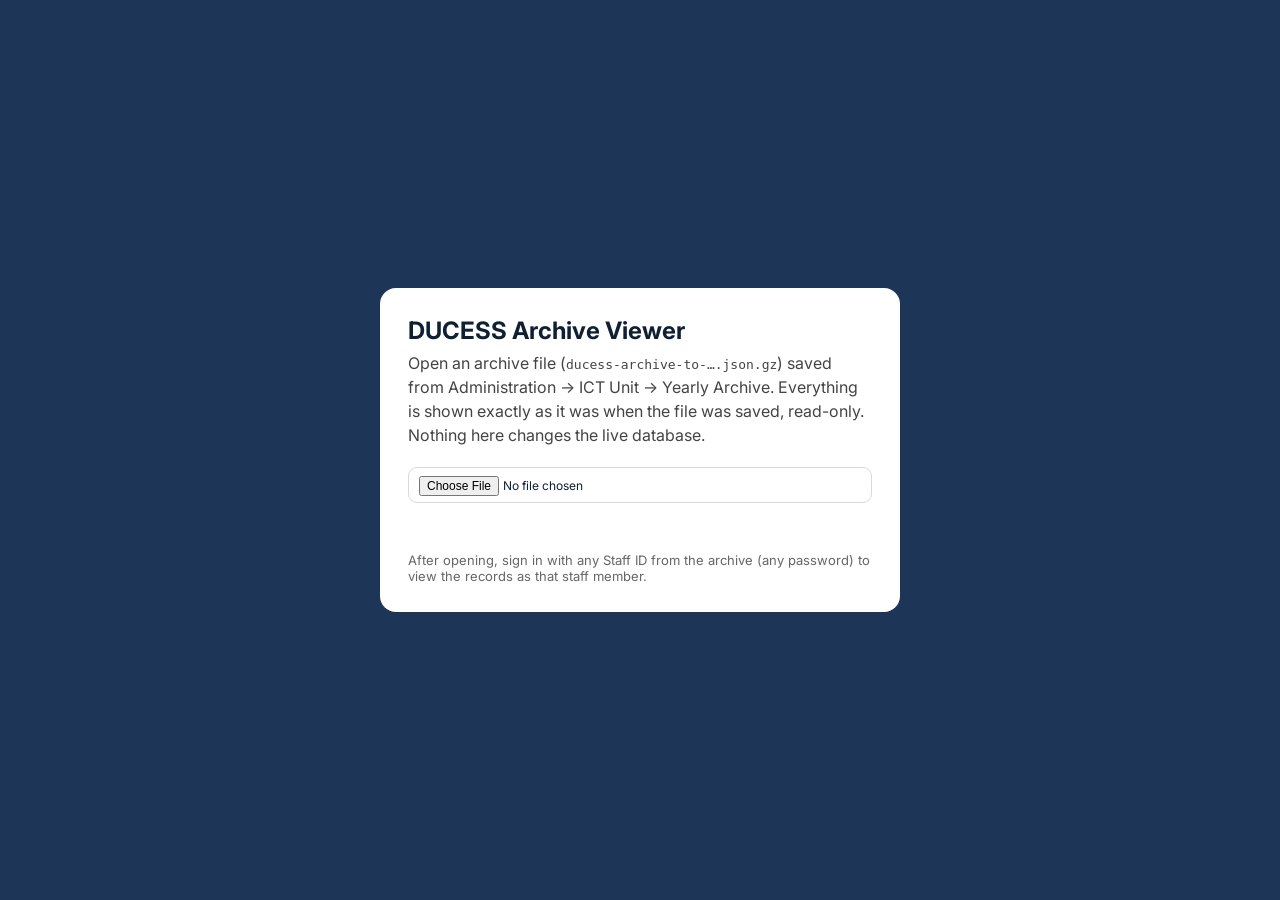
<file: archive.html>
<!doctype html>
<html lang="en">
<head>
  <meta charset="utf-8" />
  <meta name="viewport" content="width=device-width, initial-scale=1" />
  <title>DUCESS Archive Viewer</title>
  <link rel="icon" type="image/png" href="logo.png" />
  <link rel="preconnect" href="https://fonts.googleapis.com">
  <link rel="preconnect" href="https://fonts.gstatic.com" crossorigin>
  <link href="https://fonts.googleapis.com/css2?family=Inter:wght@400;500;600;700;800&display=swap" rel="stylesheet">
  <link rel="stylesheet" href="app.css?v=20261024a" />
</head>
<div id="globalProcessingOverlay" class="processing-overlay hidden">
  <div class="processing-box">
    <div class="spinner"></div>
    <div id="processingText">Processing...</div>
    <button id="processingCancelBtn" type="button" class="processing-cancel-btn hidden">Cancel</button>
  </div>
</div>
<body>

  <!-- LOGIN SCREEN -->
  <div id="loginScreen" class="login-screen hidden">
    <div class="login-card">
      <div class="login-brand">
        <img src="logo.png" alt="Ducess" class="login-logo">
        <div class="login-title">DUCESS ENTERPRISE</div>
        <div class="login-sub">Staff Portal</div>
      </div>
      <div class="login-form" autocomplete="off">
        <div class="login-field">
          <label for="loginStaffId">Staff ID</label>
          <input id="loginStaffId" class="entry-input" type="text" placeholder="e.g. ADMIN001" autocomplete="off" autocorrect="off" autocapitalize="none" spellcheck="false" data-no-password-store="true" />
        </div>
        <div class="login-field">
          <label for="loginPassword">Password</label>
          <input id="loginPassword" class="entry-input" type="password" placeholder="Enter your password" autocomplete="new-password" autocorrect="off" autocapitalize="none" spellcheck="false" data-no-password-store="true" />
        </div>
        <div id="loginError" class="login-error hidden"></div>
        <button id="loginBtn" class="login-btn">Sign In</button>
      </div>
    </div>
  </div>
  <!-- END LOGIN SCREEN -->
  <div class="shell">
    <header class="topbar">
      <div class="brand-wrap">
        <div class="logo"><img src="logo.png" style="width:70%;height:70%;object-fit:contain;border-radius:50%;"></div>
        <div>
          <div class="eyebrow">Duces Enterprise</div>
        </div>
      </div>
      <h1 class="dashboard-title">DASHBOARD</h1>
      <div class="top-actions">
        <div class="staff-identity">
          <span id="staffNameDisplay" class="staff-name-display"></span>
          <span id="staffRoleDisplay" class="staff-role-display"></span>
        </div>
        
        <button class="ghost-btn" id="btnCOD">Close of Day</button>
        <button class="ghost-btn" id="btnAudit">Audit Trail</button>
        <button id="btnThemeCycle" class="ghost-btn theme-cycle-btn">Theme: Classic</button>
        <button id="btnLogout" class="logout-link">Logout</button>
      </div>
    </header>

    <section class="hero-card hidden">
      <div>
        <div class="section-label">Dashboard</div>
        <div class="hero-title">WELCOME TO DUCESS ENTERPRISE LEDGER WORKFLOW</div>
        <div class="hero-sub">Please note that this application is very robust and can detect non-compliance and fraudulent activities. Transparency is encouraged.</div>
      </div>
      <div class="hero-stats" id="heroStats"></div>
    </section>

    <section class="module-grid" id="moduleGrid"></section>

    <section class="workspace-card">
      <div class="workspace-head">
        <div>
          <div class="section-label" id="workspaceLabel">Customer Service</div>
          <h2 id="workspaceTitle">Check Balance</h2>
        </div>
        <div class="workspace-right">
          <input id="globalNameSearch" class="global-search" placeholder="Search customer by name" />
        </div>
      </div>
      <div id="workspace"></div>
    </section>
  </div>

  <div id="modalBack" class="modal-back hidden">
    <div class="modal spec-color-scheme sheet-uniform">
      <div class="modal-head">
        <h3 id="modalTitle">Modal</h3>
        <button class="icon-btn" id="modalClose">✕</button>
      </div>
      <div id="modalBody" class="modal-body"></div>
      <div id="modalActions" class="modal-actions"></div>
    </div>
  </div>

  <div id="toast" class="toast hidden"></div>
  <!-- ARCHIVE VIEWER: pick an archive file, then the normal app runs on it, read-only. -->
  <div id="archivePicker" style="position:fixed;inset:0;z-index:20000;display:flex;align-items:center;justify-content:center;background:#1d3557">
    <div style="background:#fff;border-radius:16px;padding:28px;max-width:520px;width:calc(100% - 32px);font-family:Inter,system-ui,sans-serif">
      <h2 style="margin:0 0 6px">DUCESS Archive Viewer</h2>
      <p style="margin:0 0 14px;color:#444;line-height:1.5">Open an archive file (<code>ducess-archive-to-….json.gz</code>) saved from Administration → ICT Unit → Yearly Archive. Everything is shown exactly as it was when the file was saved, read-only. Nothing here changes the live database.</p>
      <input type="file" id="archiveFileInput" accept=".gz,.json" style="margin:6px 0 12px">
      <div id="archivePickerMsg" style="color:#444;min-height:1.4em"></div>
      <p style="margin:14px 0 0;color:#666;font-size:13px">After opening, sign in with any Staff ID from the archive (any password) to view the records as that staff member.</p>
    </div>
  </div>
  <script src="src/data/runtime/ducess-archive-client.js?v=20261024a"></script>
  <script>
  (function () {
    const msg = (t) => { document.getElementById('archivePickerMsg').textContent = t; };
    function load(src) { return new Promise((res, rej) => { const s = document.createElement('script'); s.src = src; s.onload = res; s.onerror = () => rej(new Error('Could not load ' + src)); document.body.appendChild(s); }); }
    async function readFile(f) {
      const buf = new Uint8Array(await f.arrayBuffer());
      let text;
      if (buf[0] === 0x1f && buf[1] === 0x8b) {
        if (typeof DecompressionStream === 'undefined') throw new Error('This browser cannot open compressed archive files — use a current Chrome or Edge.');
        text = await new Response(new Blob([buf]).stream().pipeThrough(new DecompressionStream('gzip'))).text();
      } else text = new TextDecoder().decode(buf);
      const file = JSON.parse(text);
      if (file?.format !== 'ducess-archive' || !file.tables) throw new Error('This is not a DUCESS archive file.');
      return file;
    }
    document.getElementById('archiveFileInput').onchange = async (e) => {
      const f = e.target.files && e.target.files[0]; if (!f) return;
      try {
        msg('Opening ' + f.name + '…');
        const file = await readFile(f);
        try { localStorage.removeItem('ducess_archive_view'); } catch (_) {}
        await new Promise(res => { try { const r = indexedDB.open('ducess_cache', 1); r.onupgradeneeded = () => r.result.createObjectStore('kv'); r.onsuccess = () => { try { const tx = r.result.transaction('kv', 'readwrite'); tx.objectStore('kv').delete('ducess_archive_view__bulk'); tx.oncomplete = tx.onerror = () => res(); } catch (_) { res(); } }; r.onerror = () => res(); } catch (_) { res(); } });
        window.__DUCESS_CONFIG__ = { storageKey: 'ducess_archive_view', historyWindow: false, archiveView: { cutoff: file.cutoff, createdAt: file.createdAt, createdBy: file.createdBy, fileName: f.name } };
        window.supabase = { createClient: () => window.DucessArchiveClient.create(file.tables) };
        await load('src/data/runtime/ducess-config.js?v=20261024a');
        await load('src/data/runtime/ducess-gateway.js?v=20261024a');
        await load('app.js?v=20261024a');
        document.getElementById('archivePicker').remove();
      } catch (err) { msg(err && err.message ? err.message : String(err)); }
    };
  })();
  </script>
</body>
</html>
</file>
